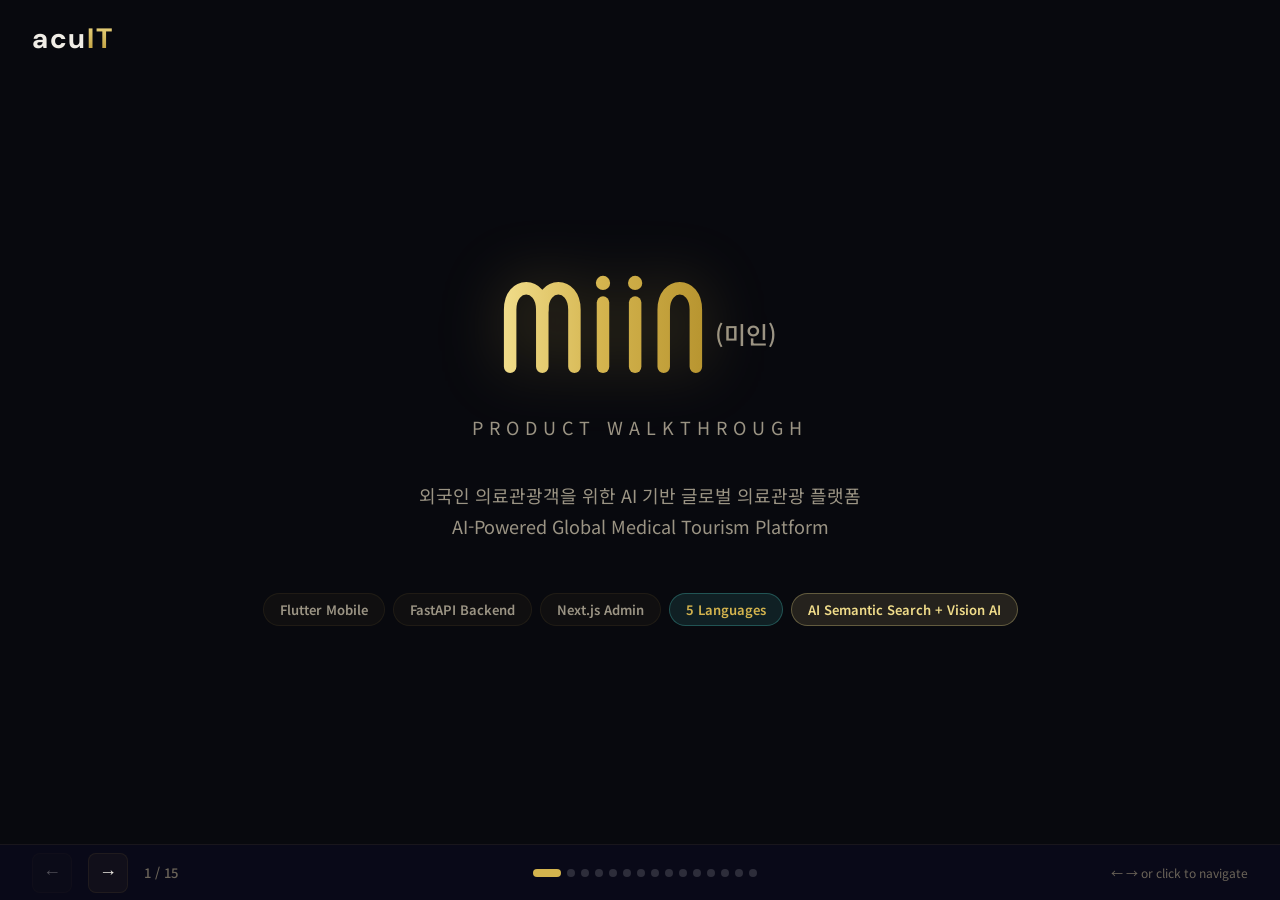
<file: walkthrough-deck/walkthrough.html>
<!DOCTYPE html>
<html lang="ko">
<head>
<meta charset="UTF-8">
<meta name="viewport" content="width=device-width, initial-scale=1.0">
<title>MIIN — App Walkthrough Deck</title>
<link rel="preconnect" href="https://fonts.googleapis.com">
<link rel="preconnect" href="https://fonts.gstatic.com" crossorigin>
<link href="https://fonts.googleapis.com/css2?family=DM+Sans:wght@400;500;600;700&family=Noto+Sans+KR:wght@300;400;500;600;700;800;900&display=swap" rel="stylesheet">
<style>
*, *::before, *::after { box-sizing: border-box; margin: 0; padding: 0; }

:root {
  /* Gold theme matching landing page */
  --primary: #D4B44E;
  --primary-light: #F0DC8A;
  --primary-dark: #B89530;
  --bg: #08090E;
  --bg-slide: #0E1017;
  --text: #F0EDE6;
  --text-dim: #9B9484;
  --text-muted: #6B6459;
  --accent: #D4B44E;
  --surface: rgba(212,180,78,0.04);
  --border: rgba(212,180,78,0.08);
  --accent-glow: rgba(212,180,78,0.18);
}

html, body {
  width: 100%; height: 100%;
  font-family: 'Noto Sans KR', -apple-system, sans-serif;
  background: var(--bg);
  color: var(--text);
  overflow: hidden;
  -webkit-font-smoothing: antialiased;
}

/* Mobile: allow vertical scroll */
@media (max-width: 768px) {
  html, body {
    overflow-y: auto;
    overflow-x: hidden;
    height: auto;
    min-height: 100vh;
  }
}

/* ===== PRESENTATION CONTAINER ===== */
.presentation {
  width: 100%; height: 100%;
  position: relative;
}

@media (max-width: 768px) {
  .presentation {
    height: auto;
    min-height: 100vh;
  }
}

/* ===== SLIDE ===== */
.slide {
  position: absolute;
  top: 0; left: 0; right: 0; bottom: 0;
  display: flex;
  align-items: center;
  justify-content: center;
  opacity: 0;
  transform: translateX(60px);
  transition: opacity 0.5s ease, transform 0.5s ease;
  pointer-events: none;
  padding: 40px;
}
.slide.active {
  opacity: 1;
  transform: translateX(0);
  pointer-events: all;
}
.slide.prev {
  opacity: 0;
  transform: translateX(-60px);
}

@media (max-width: 768px) {
  .slide {
    position: relative;
    min-height: auto;
    padding: 60px 16px 40px;
    opacity: 1 !important; /* Show all slides */
    transform: translateX(0) !important;
    pointer-events: all !important;
  }
  .slide.active,
  .slide.prev {
    transform: translateX(0);
  }

  /* Add separator between slides */
  .slide:not(:last-child) {
    border-bottom: 1px solid var(--border);
    margin-bottom: 0;
  }
}

/* ===== SLIDE LAYOUTS ===== */
.slide-inner {
  width: 100%;
  max-width: 1400px;
  height: 100%;
  display: flex;
  align-items: center;
  gap: 60px;
}

/* Title slide */
.slide-inner.title-layout {
  flex-direction: column;
  justify-content: center;
  text-align: center;
  gap: 20px;
}

/* Content + phones layout */
.slide-inner.content-phones {
  flex-direction: row;
}
.slide-content {
  flex: 1;
  max-width: 480px;
}
.slide-phones {
  flex: 1;
  display: flex;
  gap: 24px;
  justify-content: center;
  align-items: center;
}

/* Multi-phones (3+) */
.slide-inner.phones-only {
  flex-direction: column;
  gap: 24px;
}
.phones-row {
  display: flex;
  gap: 24px;
  justify-content: center;
  align-items: flex-start;
}

/* ===== TYPOGRAPHY ===== */
.slide-number {
  display: inline-block;
  font-size: 12px;
  font-weight: 700;
  letter-spacing: 3px;
  text-transform: uppercase;
  color: var(--primary);
  margin-bottom: 16px;
  padding: 4px 12px;
  background: rgba(78,205,196,0.1);
  border-radius: 4px;
}

/* Hero MIIN Logo */
.hero-logo-container {
  display: flex;
  align-items: center;
  justify-content: center;
  gap: 12px;
  margin-bottom: 20px;
}

.hero-miin-logo {
  display: block;
  filter: drop-shadow(0 0 30px rgba(212, 180, 78, 0.3));
  animation: logo-glow 4s ease-in-out infinite alternate;
}

@keyframes logo-glow {
  0% { filter: drop-shadow(0 0 20px rgba(212, 180, 78, 0.2)); }
  100% { filter: drop-shadow(0 0 40px rgba(212, 180, 78, 0.5)); }
}

.hero-subtitle-kr {
  font-size: 24px;
  font-weight: 500;
  color: var(--text-dim);
  font-family: 'Noto Sans KR', sans-serif;
  margin-top: 20px;
}

.hero-subtitle-text {
  font-size: 18px;
  font-weight: 400;
  letter-spacing: 6px;
  color: var(--text-dim);
  text-transform: uppercase;
  margin-bottom: 20px;
}

h1.hero-title {
  font-size: 72px;
  font-weight: 900;
  letter-spacing: -3px;
  line-height: 1;
  background: linear-gradient(135deg, var(--primary-light), var(--primary-dark));
  -webkit-background-clip: text;
  -webkit-text-fill-color: transparent;
  background-clip: text;
}
h1.hero-title .version {
  display: block;
  font-size: 18px;
  font-weight: 400;
  letter-spacing: 6px;
  -webkit-text-fill-color: var(--text-dim);
  margin-top: 16px;
}

h2.slide-title {
  font-size: 42px;
  font-weight: 800;
  letter-spacing: -1.5px;
  line-height: 1.2;
  margin-bottom: 16px;
}
h2.slide-title .highlight {
  color: var(--primary);
}

p.slide-subtitle {
  font-size: 18px;
  color: var(--text-dim);
  line-height: 1.7;
  max-width: 500px;
}
.title-layout p.slide-subtitle {
  max-width: 600px;
  margin: 0 auto;
}

p.slide-desc {
  font-size: 16px;
  color: var(--text-dim);
  line-height: 1.8;
  margin-bottom: 24px;
}

/* Feature pills */
.feature-pills {
  display: flex;
  flex-wrap: wrap;
  gap: 8px;
  margin-top: 20px;
}
.pill {
  padding: 6px 16px;
  border-radius: 20px;
  font-size: 13px;
  font-weight: 600;
  background: var(--surface);
  border: 1px solid var(--border);
  color: var(--text-dim);
}
.pill.accent {
  background: rgba(78,205,196,0.12);
  border-color: rgba(78,205,196,0.3);
  color: var(--primary);
}
.pill.new {
  background: rgba(240,220,138,0.12);
  border-color: rgba(240,220,138,0.3);
  color: var(--primary-light);
}

/* ===== PHONE MOCKUP ===== */
.phone-mockup {
  position: relative;
  width: 260px;
  flex-shrink: 0;
}
.phone-mockup.large {
  width: 300px;
}
.phone-mockup.small {
  width: 220px;
}
.phone-frame {
  background: #15171F;
  border-radius: 32px;
  padding: 8px;
  box-shadow:
    0 30px 80px rgba(0,0,0,0.5),
    0 0 0 1px rgba(212,180,78,0.12),
    inset 0 0 0 1px rgba(212,180,78,0.06);
}
.phone-screen {
  border-radius: 24px;
  overflow: hidden;
  position: relative;
  background: #f5f5f5;
}
.phone-screen img {
  width: 100%;
  display: block;
}
/* Status bar overlay — blends with white app background */
.phone-screen::before {
  content: '';
  position: absolute;
  top: 0; left: 0; right: 0;
  height: 32px;
  background: linear-gradient(180deg, #fff 60%, rgba(255,255,255,0));
  z-index: 5;
  border-radius: 24px 24px 0 0;
  pointer-events: none;
}
.phone-notch {
  position: absolute;
  top: 0;
  left: 50%;
  transform: translateX(-50%);
  width: 100px;
  height: 22px;
  background: #15171F;
  border-radius: 0 0 14px 14px;
  z-index: 10;
}
.phone-label {
  text-align: center;
  margin-top: 12px;
  font-size: 12px;
  font-weight: 600;
  color: var(--text-muted);
  letter-spacing: 1px;
  text-transform: uppercase;
}

/* Arrow indicator between phones */
.phone-arrow {
  display: flex;
  align-items: center;
  color: var(--primary);
  font-size: 28px;
  opacity: 0.6;
}

/* ===== NAVIGATION ===== */
.nav-bar {
  position: fixed;
  bottom: 0; left: 0; right: 0;
  height: 56px;
  background: rgba(10,10,26,0.9);
  backdrop-filter: blur(16px);
  border-top: 1px solid var(--border);
  display: flex;
  align-items: center;
  justify-content: space-between;
  padding: 0 32px;
  z-index: 1000;
}
.nav-left, .nav-right {
  display: flex;
  align-items: center;
  gap: 16px;
}
.nav-btn {
  width: 40px; height: 40px;
  border: 1px solid var(--border);
  border-radius: 8px;
  background: var(--surface);
  color: var(--text);
  display: flex;
  align-items: center;
  justify-content: center;
  cursor: pointer;
  font-size: 18px;
  transition: all 0.2s;
}
.nav-btn:hover {
  background: rgba(212,180,78,0.1);
  border-color: rgba(212,180,78,0.3);
  box-shadow: 0 0 16px var(--accent-glow);
}
.nav-btn:disabled {
  opacity: 0.3;
  cursor: default;
}

/* Progress dots */
.progress-dots {
  display: flex;
  gap: 6px;
  align-items: center;
}
.dot {
  width: 8px; height: 8px;
  border-radius: 50%;
  background: rgba(255,255,255,0.15);
  transition: all 0.3s;
  cursor: pointer;
}
.dot.active {
  width: 28px;
  border-radius: 4px;
  background: var(--primary);
}

.slide-counter {
  font-size: 13px;
  color: var(--text-muted);
  font-weight: 500;
  font-variant-numeric: tabular-nums;
}

/* ===== KEY SHORTCUT HINT ===== */
.key-hint {
  position: fixed;
  bottom: 72px;
  right: 32px;
  font-size: 11px;
  color: var(--text-muted);
  opacity: 0.5;
  z-index: 999;
}

/* ===== HOME LOGO ===== */
.home-logo {
  position: fixed;
  top: 20px;
  left: 32px;
  z-index: 1000;
  font-size: 28px;
  font-weight: 700;
  font-family: 'DM Sans', sans-serif;
  letter-spacing: 0.06em;
  cursor: pointer;
  transition: opacity 0.3s ease;
}
.home-logo:hover {
  opacity: 0.8;
}
.home-logo a {
  text-decoration: none;
  display: flex;
  align-items: baseline;
}
.home-logo .logo-acu {
  color: var(--text);
}
.home-logo .logo-it {
  background: linear-gradient(180deg, var(--primary-light), var(--primary-dark));
  -webkit-background-clip: text;
  -webkit-text-fill-color: transparent;
  background-clip: text;
  text-transform: uppercase;
}

/* ===== INFO GRID (for tech/roadmap slides) ===== */
.info-grid {
  display: grid;
  grid-template-columns: repeat(auto-fit, minmax(260px, 1fr));
  gap: 16px;
  width: 100%;
  max-width: 1200px;
}
.info-card {
  background: var(--surface);
  border: 1px solid var(--border);
  border-radius: 16px;
  padding: 24px;
}
.info-card h4 {
  font-size: 15px;
  font-weight: 700;
  color: var(--primary);
  margin-bottom: 12px;
}
.info-card ul {
  list-style: none;
}
.info-card li {
  font-size: 14px;
  color: var(--text-dim);
  padding: 4px 0 4px 18px;
  position: relative;
  line-height: 1.5;
}
.info-card li::before {
  content: '>';
  position: absolute;
  left: 0;
  color: var(--primary);
  font-weight: 700;
}

/* Tech arch boxes */
.arch-flow {
  display: flex;
  flex-direction: column;
  align-items: center;
  gap: 12px;
  width: 100%;
  max-width: 900px;
}
.arch-row {
  display: flex;
  gap: 16px;
  justify-content: center;
  flex-wrap: wrap;
}
.arch-box {
  background: var(--surface);
  border: 1px solid var(--border);
  border-radius: 12px;
  padding: 20px 28px;
  text-align: center;
  min-width: 180px;
  transition: all 0.3s ease;
}
.arch-box:hover {
  border-color: rgba(212,180,78,0.3);
  box-shadow: 0 0 20px var(--accent-glow);
}
.arch-box h5 {
  font-size: 14px;
  font-weight: 700;
  color: var(--text);
  margin-bottom: 4px;
}
.arch-box .tech {
  font-size: 13px;
  color: var(--primary);
  font-weight: 600;
}
.arch-box .details {
  font-size: 11px;
  color: var(--text-muted);
  margin-top: 6px;
  line-height: 1.5;
}
.arch-arrow-down {
  color: var(--primary);
  font-size: 22px;
  opacity: 0.6;
}

/* Roadmap */
.roadmap-grid {
  display: grid;
  grid-template-columns: repeat(3, 1fr);
  gap: 20px;
  width: 100%;
  max-width: 1100px;
}
.roadmap-card {
  background: var(--surface);
  border: 1px solid var(--border);
  border-radius: 16px;
  padding: 28px;
}
.roadmap-card.current {
  border-color: rgba(212,180,78,0.4);
  background: rgba(212,180,78,0.06);
}
.roadmap-card h4 {
  font-size: 16px;
  font-weight: 700;
  margin-bottom: 16px;
}
.roadmap-card.current h4 { color: var(--primary); }
.roadmap-card ul {
  list-style: none;
}
.roadmap-card li {
  font-size: 13px;
  color: var(--text-dim);
  padding: 5px 0 5px 20px;
  position: relative;
  line-height: 1.5;
}
.roadmap-card li::before {
  content: '>';
  position: absolute;
  left: 0;
  color: var(--primary);
  font-weight: 700;
}
.roadmap-card.current li::before { content: '✓'; }

/* ===== RESPONSIVE ===== */
@media (max-width: 1100px) {
  .slide-inner.content-phones { flex-direction: column; gap: 32px; }
  .slide-content { max-width: 100%; text-align: center; }
  .slide-content .feature-pills { justify-content: center; }
  h2.slide-title { font-size: 32px; }
  .phone-mockup { width: 200px; }
  .phone-mockup.large { width: 240px; }
  .roadmap-grid { grid-template-columns: 1fr; }
  .hero-miin-logo { width: 160px; height: 80px; }
  .hero-subtitle-kr { font-size: 20px; }
}

@media (max-width: 768px) {
  /* Hero logo */
  .hero-miin-logo { width: 120px; height: 60px; }
  .hero-subtitle-kr { font-size: 16px; }
  .hero-subtitle-text { font-size: 12px; letter-spacing: 3px; margin-bottom: 16px; }

  /* Home logo - make it sticky */
  .home-logo {
    font-size: 18px;
    top: 12px;
    left: 12px;
    background: rgba(8, 9, 14, 0.95);
    padding: 6px 10px;
    border-radius: 6px;
    backdrop-filter: blur(12px);
    box-shadow: 0 2px 8px rgba(0,0,0,0.3);
    position: sticky;
    z-index: 1000;
  }

  /* Slides */
  .slide-inner { gap: 24px; }

  /* First slide - extra top padding */
  .slide:first-child {
    padding-top: 80px;
  }

  /* Typography */
  h2.slide-title {
    font-size: 24px;
    margin-bottom: 12px;
    line-height: 1.3;
  }
  .slide-subtitle {
    font-size: 14px;
    line-height: 1.6;
  }
  .slide-desc {
    font-size: 14px;
    margin-bottom: 16px;
  }
  .slide-number {
    font-size: 10px;
    padding: 3px 8px;
    margin-bottom: 12px;
  }

  /* Pills */
  .feature-pills {
    gap: 6px;
    margin-top: 16px;
  }
  .pill {
    padding: 4px 10px;
    font-size: 11px;
  }

  /* Phone mockups */
  .phone-mockup { width: 140px; }
  .phone-mockup.large { width: 180px; }
  .phone-mockup.small { width: 120px; }

  .slide-phones {
    gap: 12px;
    flex-wrap: wrap;
    justify-content: center;
  }

  .phone-label {
    font-size: 10px;
    margin-top: 8px;
  }

  .phone-arrow {
    font-size: 20px;
    display: none; /* Hide arrows on mobile */
  }

  /* Info grids */
  .info-grid {
    grid-template-columns: 1fr;
    gap: 12px;
  }
  .info-card {
    padding: 16px;
  }
  .info-card h4 {
    font-size: 13px;
  }
  .info-card li {
    font-size: 12px;
  }

  /* Tech arch */
  .arch-flow {
    max-width: 100%;
  }
  .arch-row {
    display: grid;
    grid-template-columns: repeat(2, 1fr);
    gap: 10px;
  }
  /* Backend row - single centered item */
  .arch-row:has(.arch-box[style*="border-color"]) {
    grid-template-columns: 1fr;
    max-width: 100%;
  }
  .arch-box {
    padding: 16px 20px;
    min-width: auto;
    width: 100%;
  }
  .arch-box h5 {
    font-size: 13px;
  }
  .arch-box .tech {
    font-size: 12px;
  }
  .arch-box .details {
    font-size: 10px;
  }

  /* Roadmap */
  .roadmap-grid {
    grid-template-columns: 1fr;
    gap: 16px;
  }
  .roadmap-card {
    padding: 20px;
  }
  .roadmap-card h4 {
    font-size: 14px;
  }
  .roadmap-card li {
    font-size: 12px;
  }

  /* Navigation - hide on mobile */
  .nav-bar {
    display: none;
  }

  /* Key hint */
  .key-hint {
    display: none;
  }
}

@media (max-width: 480px) {
  /* Extra small screens */
  .hero-miin-logo { width: 100px; height: 50px; }
  .hero-subtitle-kr { font-size: 14px; }
  .hero-subtitle-text { font-size: 11px; letter-spacing: 2px; }

  h2.slide-title { font-size: 20px; }
  .slide-subtitle { font-size: 13px; }

  .phone-mockup { width: 110px; }
  .phone-mockup.large { width: 140px; }
  .phone-mockup.small { width: 100px; }

  .slide-phones { gap: 8px; }

  .feature-pills { gap: 4px; }
  .pill {
    padding: 3px 8px;
    font-size: 10px;
  }
}
</style>
</head>
<body>

<!-- Home Logo -->
<div class="home-logo">
  <a href="../index.html">
    <span class="logo-acu">acu</span><span class="logo-it">IT</span>
  </a>
</div>

<div class="presentation" id="presentation">

<!-- ==================== SLIDE 0: TITLE ==================== -->
<div class="slide active" data-index="0">
  <div class="slide-inner title-layout">
    <div class="hero-logo-container">
      <svg class="hero-miin-logo" viewBox="0 0 112 56" width="200" height="100" fill="none"
        xmlns="http://www.w3.org/2000/svg">
        <defs>
          <linearGradient id="miin-hero-g" x1="0" y1="0" x2="112" y2="0" gradientUnits="userSpaceOnUse">
            <stop stop-color="#F0DC8A" />
            <stop offset="0.5" stop-color="#D4B44E" />
            <stop offset="1" stop-color="#B89530" />
          </linearGradient>
        </defs>
        <path d="M4 52V20C4 4 22 4 22 20V52" stroke="url(#miin-hero-g)" stroke-width="7" stroke-linecap="round" />
        <path d="M22 20C22 4 40 4 40 20V52" stroke="url(#miin-hero-g)" stroke-width="7" stroke-linecap="round" />
        <circle cx="56" cy="5" r="4" fill="url(#miin-hero-g)" />
        <path d="M56 16V52" stroke="url(#miin-hero-g)" stroke-width="7" stroke-linecap="round" />
        <circle cx="74" cy="5" r="4" fill="url(#miin-hero-g)" />
        <path d="M74 16V52" stroke="url(#miin-hero-g)" stroke-width="7" stroke-linecap="round" />
        <path d="M90 52V20C90 4 108 4 108 20V52" stroke="url(#miin-hero-g)" stroke-width="7" stroke-linecap="round" />
      </svg>
      <span class="hero-subtitle-kr">(미인)</span>
    </div>
    <h2 class="hero-subtitle-text">PRODUCT WALKTHROUGH</h2>
    <p class="slide-subtitle">
      외국인 의료관광객을 위한 AI 기반 글로벌 의료관광 플랫폼<br>
      AI-Powered Global Medical Tourism Platform
    </p>
    <div class="feature-pills" style="justify-content:center; margin-top:32px">
      <span class="pill">Flutter Mobile</span>
      <span class="pill">FastAPI Backend</span>
      <span class="pill">Next.js Admin</span>
      <span class="pill accent">5 Languages</span>
      <span class="pill new">AI Semantic Search + Vision AI</span>
    </div>
  </div>
</div>

<!-- ==================== SLIDE 1: HOME ==================== -->
<div class="slide" data-index="1">
  <div class="slide-inner content-phones">
    <div class="slide-content">
      <div class="slide-number">01 — Home</div>
      <h2 class="slide-title"><span class="highlight">홈 화면</span><br>맞춤 탐색의 시작</h2>
      <p class="slide-desc">
        프로모션 배너, 16개 시술 카테고리, 할인 시술, 리뷰 많은 시술, 높은 평점 시술, 인기 클리닉 랭킹까지 홈에서 한눈에 탐색.
      </p>
      <div class="feature-pills">
        <span class="pill accent">16개 카테고리</span>
        <span class="pill">프로모션 배너</span>
        <span class="pill">인기 클리닉 TOP 5</span>
        <span class="pill accent">5개국어 전환</span>
      </div>
    </div>
    <div class="slide-phones">
      <div class="phone-mockup small">
        <div class="phone-frame">
          <div class="phone-screen">
            <img src="images/home.jpg" alt="Home">
          </div>
        </div>
        <div class="phone-label">Home</div>
      </div>
      <div class="phone-mockup small">
        <div class="phone-frame">
          <div class="phone-screen">
            <img src="images/home-scroll1.jpg" alt="Home Scroll 1">
          </div>
        </div>
        <div class="phone-label">Best Reviews</div>
      </div>
      <div class="phone-mockup small">
        <div class="phone-frame">
          <div class="phone-screen">
            <img src="images/home-scroll2.jpg" alt="Home Scroll 2">
          </div>
        </div>
        <div class="phone-label">Popular Clinics</div>
      </div>
    </div>
  </div>
</div>

<!-- ==================== SLIDE 2: LANGUAGE ==================== -->
<div class="slide" data-index="2">
  <div class="slide-inner content-phones">
    <div class="slide-content">
      <div class="slide-number">02 — Multi-Language</div>
      <h2 class="slide-title"><span class="highlight">5개국어</span><br>글로벌 접근성</h2>
      <p class="slide-desc">
        English, 한국어, 日本語, 中文, Tiếng Việt 지원. 앱 전체 UI와 콘텐츠가 선택한 언어로 즉시 전환됩니다.
      </p>
      <div class="feature-pills">
        <span class="pill accent">English</span>
        <span class="pill accent">한국어</span>
        <span class="pill accent">日本語</span>
        <span class="pill accent">中文</span>
        <span class="pill accent">Tiếng Việt</span>
      </div>
    </div>
    <div class="slide-phones">
      <div class="phone-mockup large">
        <div class="phone-frame">
          <div class="phone-screen">
            <img src="images/home-language.jpg" alt="Language">
          </div>
        </div>
        <div class="phone-label">Language Selector</div>
      </div>
    </div>
  </div>
</div>

<!-- ==================== SLIDE 3: SEARCH ==================== -->
<div class="slide" data-index="3">
  <div class="slide-inner content-phones">
    <div class="slide-content">
      <div class="slide-number">03 — Search & Discovery</div>
      <h2 class="slide-title"><span class="highlight">AI 검색</span>과<br>스마트 필터링</h2>
      <p class="slide-desc">
        AI 모드 ON 시 대화형 AI 챗봇 인터페이스로 전환. 사진 업로드로 Vision AI가 얼굴 분석 후 시술 추천 및 시뮬레이션. 자연어로 "회복 빠르고 자연스러운 코 수술" 같은 복합 요구사항 처리.
      </p>
      <div class="feature-pills">
        <span class="pill new">AI 시맨틱 검색</span>
        <span class="pill new">Vision AI 사진 분석</span>
        <span class="pill">카테고리 필터</span>
        <span class="pill">인기 검색어</span>
      </div>
    </div>
    <div class="slide-phones">
      <div class="phone-mockup">
        <div class="phone-frame">
          <div class="phone-screen">
            <img src="images/search.jpg" alt="Search">
          </div>
        </div>
        <div class="phone-label">Search</div>
      </div>
      <div class="phone-arrow">&#10132;</div>
      <div class="phone-mockup">
        <div class="phone-frame">
          <div class="phone-screen">
            <img src="images/search-results.jpg" alt="Results">
          </div>
        </div>
        <div class="phone-label">Results</div>
      </div>
    </div>
  </div>
</div>

<!-- ==================== SLIDE 4: CLINIC ==================== -->
<div class="slide" data-index="4">
  <div class="slide-inner content-phones">
    <div class="slide-content">
      <div class="slide-number">04 — Clinic Detail</div>
      <h2 class="slide-title"><span class="highlight">클리닉</span> 프로필<br>신뢰의 시작</h2>
      <p class="slide-desc">
        병원소개, 영업시간, 지도, 연락처부터 의료진 경력/전문분야, 시술 목록과 가격, 리뷰 별점 분포까지 탭으로 구분.
      </p>
      <div class="feature-pills">
        <span class="pill">병원 소개</span>
        <span class="pill accent">의사 프로필</span>
        <span class="pill">시술 + 가격</span>
        <span class="pill accent">리뷰 27개</span>
      </div>
    </div>
    <div class="slide-phones">
      <div class="phone-mockup small">
        <div class="phone-frame">
          <div class="phone-screen">
            <img src="images/clinic.jpg" alt="Clinic">
          </div>
        </div>
        <div class="phone-label">Info</div>
      </div>
      <div class="phone-mockup small">
        <div class="phone-frame">
          <div class="phone-screen">
            <img src="images/clinic-doctors.jpg" alt="Doctors">
          </div>
        </div>
        <div class="phone-label">Doctors</div>
      </div>
      <div class="phone-mockup small">
        <div class="phone-frame">
          <div class="phone-screen">
            <img src="images/clinic-procedures.jpg" alt="Procedures">
          </div>
        </div>
        <div class="phone-label">Procedures</div>
      </div>
    </div>
  </div>
</div>

<!-- ==================== SLIDE 5: CLINIC REVIEWS ==================== -->
<div class="slide" data-index="5">
  <div class="slide-inner content-phones">
    <div class="slide-content">
      <div class="slide-number">05 — Reviews & Map</div>
      <h2 class="slide-title"><span class="highlight">리뷰</span> 시스템과<br>위치 정보</h2>
      <p class="slide-desc">
        별점 분포 그래프, 시술별 필터링, 내 리뷰 하이라이트, 인증 뱃지. OpenStreetMap 기반 클리닉 위치와 연락처 정보 제공.
      </p>
      <div class="feature-pills">
        <span class="pill accent">별점 분포 차트</span>
        <span class="pill">시술별 필터</span>
        <span class="pill">인증 리뷰</span>
        <span class="pill accent">지도 + 길찾기</span>
      </div>
    </div>
    <div class="slide-phones">
      <div class="phone-mockup small">
        <div class="phone-frame">
          <div class="phone-screen">
            <img src="images/clinic-reviews.jpg" alt="Reviews">
          </div>
        </div>
        <div class="phone-label">Reviews</div>
      </div>
      <div class="phone-mockup small">
        <div class="phone-frame">
          <div class="phone-screen">
            <img src="images/clinic-scroll1.jpg" alt="Map">
          </div>
        </div>
        <div class="phone-label">Map</div>
      </div>
      <div class="phone-mockup small">
        <div class="phone-frame">
          <div class="phone-screen">
            <img src="images/clinic-scroll2.jpg" alt="Contact">
          </div>
        </div>
        <div class="phone-label">Contact</div>
      </div>
    </div>
  </div>
</div>

<!-- ==================== SLIDE 6: PROCEDURE DETAIL ==================== -->
<div class="slide" data-index="6">
  <div class="slide-inner content-phones">
    <div class="slide-content">
      <div class="slide-number">06 — Procedure Detail</div>
      <h2 class="slide-title"><span class="highlight">시술 상세</span><br>정보와 리뷰</h2>
      <p class="slide-desc">
        시술 사진 갤러리, 시술 정보(부가세, 마취비 등), 리뷰 목록과 답변. 하단에서 바로 1:1 상담, "Ask miin AI", 예약하기로 연결.
      </p>
      <div class="feature-pills">
        <span class="pill accent">시술 사진 갤러리</span>
        <span class="pill">시술 옵션 정보</span>
        <span class="pill">리뷰 + 답변</span>
        <span class="pill accent">즐겨찾기</span>
      </div>
    </div>
    <div class="slide-phones">
      <div class="phone-mockup small">
        <div class="phone-frame">
          <div class="phone-screen">
            <img src="images/procedure-detail.jpg" alt="Procedure">
          </div>
        </div>
        <div class="phone-label">Detail</div>
      </div>
      <div class="phone-mockup small">
        <div class="phone-frame">
          <div class="phone-screen">
            <img src="images/procedure-scroll1.jpg" alt="Options">
          </div>
        </div>
        <div class="phone-label">Options</div>
      </div>
      <div class="phone-mockup small">
        <div class="phone-frame">
          <div class="phone-screen">
            <img src="images/procedure-scroll2.jpg" alt="Reviews & Hospital">
          </div>
        </div>
        <div class="phone-label">Reviews</div>
      </div>
    </div>
  </div>
</div>

<!-- ==================== SLIDE 7: BOOKING FLOW ==================== -->
<div class="slide" data-index="7">
  <div class="slide-inner content-phones">
    <div class="slide-content">
      <div class="slide-number">07 — Booking Flow</div>
      <h2 class="slide-title"><span class="highlight">예약</span> 플로우<br>3단계 완료</h2>
      <p class="slide-desc">
        캘린더에서 날짜 선택 → 가용 타임슬롯 선택 → 메모 추가 → 예약 완료. 예약 확정 후 상세 정보와 취소 기능 제공.
      </p>
      <div class="feature-pills">
        <span class="pill accent">캘린더 날짜 선택</span>
        <span class="pill">타임슬롯 선택</span>
        <span class="pill accent">예약 완료</span>
        <span class="pill">예약 상세/취소</span>
      </div>
    </div>
    <div class="slide-phones">
      <div class="phone-mockup small">
        <div class="phone-frame">
          <div class="phone-screen">
            <img src="images/procedure-booking.jpg" alt="Book">
          </div>
        </div>
        <div class="phone-label">Select Time</div>
      </div>
      <div class="phone-arrow">&#10132;</div>
      <div class="phone-mockup small">
        <div class="phone-frame">
          <div class="phone-screen">
            <img src="images/procedure-booked.jpg" alt="Confirmed">
          </div>
        </div>
        <div class="phone-label">Confirmed</div>
      </div>
      <div class="phone-arrow">&#10132;</div>
      <div class="phone-mockup small">
        <div class="phone-frame">
          <div class="phone-screen">
            <img src="images/procedure-booking-detail.jpg" alt="Detail">
          </div>
        </div>
        <div class="phone-label">Detail</div>
      </div>
    </div>
  </div>
</div>

<!-- ==================== SLIDE 8: CONSULTATION ==================== -->
<div class="slide" data-index="8">
  <div class="slide-inner content-phones">
    <div class="slide-content">
      <div class="slide-number">08 — 1:1 Consultation</div>
      <h2 class="slide-title"><span class="highlight">1:1 상담</span><br>실시간 채팅</h2>
      <p class="slide-desc">
        클리닉/시술별 FAQ 자동 추천으로 빠른 진입. 텍스트 + 이미지 전송으로 정확한 비대면 상담. 상담 → 예약으로 자연스러운 전환.
      </p>
      <div class="feature-pills">
        <span class="pill accent">FAQ 자동 추천</span>
        <span class="pill">실시간 메시징</span>
        <span class="pill accent">이미지 전송</span>
        <span class="pill">상담 → 예약</span>
      </div>
    </div>
    <div class="slide-phones">
      <div class="phone-mockup small">
        <div class="phone-frame">
          <div class="phone-screen">
            <img src="images/clinic-consultation.jpg" alt="Clinic Consult">
          </div>
        </div>
        <div class="phone-label">Clinic FAQ</div>
      </div>
      <div class="phone-mockup small">
        <div class="phone-frame">
          <div class="phone-screen">
            <img src="images/procedure-consultation.jpg" alt="Procedure Consult">
          </div>
        </div>
        <div class="phone-label">Procedure FAQ</div>
      </div>
      <div class="phone-mockup small">
        <div class="phone-frame">
          <div class="phone-screen">
            <img src="images/procedure-consultation2.jpg" alt="Chat">
          </div>
        </div>
        <div class="phone-label">Live Chat</div>
      </div>
    </div>
  </div>
</div>

<!-- ==================== SLIDE 9: MY BOOKINGS ==================== -->
<div class="slide" data-index="9">
  <div class="slide-inner content-phones">
    <div class="slide-content">
      <div class="slide-number">09 — My Bookings</div>
      <h2 class="slide-title"><span class="highlight">예약 관리</span><br>리스트 & 캘린더</h2>
      <p class="slide-desc">
        예정된 예약/지난 예약 탭 분리. 캘린더 뷰로 일정 한눈에 확인. 예약 확정/완료/취소 상태 컬러 구분. 상담 내역도 함께 관리.
      </p>
      <div class="feature-pills">
        <span class="pill accent">리스트 / 캘린더 뷰</span>
        <span class="pill">상태별 필터</span>
        <span class="pill accent">상담 내역</span>
        <span class="pill">예약 상세 보기</span>
      </div>
    </div>
    <div class="slide-phones">
      <div class="phone-mockup">
        <div class="phone-frame">
          <div class="phone-screen">
            <img src="images/bookings.jpg" alt="Bookings">
          </div>
        </div>
        <div class="phone-label">List View</div>
      </div>
      <div class="phone-mockup">
        <div class="phone-frame">
          <div class="phone-screen">
            <img src="images/bookings-calendar.jpg" alt="Calendar">
          </div>
        </div>
        <div class="phone-label">Calendar View</div>
      </div>
    </div>
  </div>
</div>

<!-- ==================== SLIDE 10: MY PAGE ==================== -->
<div class="slide" data-index="10">
  <div class="slide-inner content-phones">
    <div class="slide-content">
      <div class="slide-number">10 — My Page</div>
      <h2 class="slide-title"><span class="highlight">마이페이지</span><br>나만의 공간</h2>
      <p class="slide-desc">
        프로필 완성도 바, 활동 대시보드(예약/리뷰/즐겨찾기 카운트), 의료서류 관리, 계정/언어/알림 설정, 고객지원까지 올인원.
      </p>
      <div class="feature-pills">
        <span class="pill accent">활동 대시보드</span>
        <span class="pill">의료 서류 관리</span>
        <span class="pill">언어/알림 설정</span>
        <span class="pill accent">고객지원</span>
      </div>
    </div>
    <div class="slide-phones">
      <div class="phone-mockup">
        <div class="phone-frame">
          <div class="phone-screen">
            <img src="images/mypage.jpg" alt="MyPage">
          </div>
        </div>
        <div class="phone-label">My Page</div>
      </div>
      <div class="phone-mockup">
        <div class="phone-frame">
          <div class="phone-screen">
            <img src="images/mypage-scroll.jpg" alt="Settings">
          </div>
        </div>
        <div class="phone-label">Settings</div>
      </div>
    </div>
  </div>
</div>

<!-- ==================== SLIDE 11: FAVORITES & CONSULTATIONS ==================== -->
<div class="slide" data-index="11">
  <div class="slide-inner content-phones">
    <div class="slide-content">
      <div class="slide-number">11 — Favorites & Consultations</div>
      <h2 class="slide-title"><span class="highlight">즐겨찾기</span>와<br>상담 관리</h2>
      <p class="slide-desc">
        관심 시술을 즐겨찾기에 저장. 내 상담 목록에서 진행 중/종료 상태 필터링. 클리닉별 상담 이력 한눈에 관리.
      </p>
      <div class="feature-pills">
        <span class="pill accent">시술 즐겨찾기</span>
        <span class="pill">상담 상태 필터</span>
        <span class="pill accent">이력 관리</span>
      </div>
    </div>
    <div class="slide-phones">
      <div class="phone-mockup">
        <div class="phone-frame">
          <div class="phone-screen">
            <img src="images/favorites.jpg" alt="Favorites">
          </div>
        </div>
        <div class="phone-label">Favorites</div>
      </div>
      <div class="phone-mockup">
        <div class="phone-frame">
          <div class="phone-screen">
            <img src="images/mypage-consultations.jpg" alt="Consultations">
          </div>
        </div>
        <div class="phone-label">My Consultations</div>
      </div>
    </div>
  </div>
</div>

<!-- ==================== SLIDE 12: TECH STACK ==================== -->
<div class="slide" data-index="12">
  <div class="slide-inner phones-only">
    <div style="text-align:center">
      <div class="slide-number">12 — Tech Architecture</div>
      <h2 class="slide-title" style="font-size:36px">기술 <span class="highlight">아키텍처</span></h2>
    </div>
    <div class="arch-flow">
      <div class="arch-row">
        <div class="arch-box">
          <h5>Mobile App</h5>
          <div class="tech">Flutter + Dart</div>
          <div class="details">Riverpod | GoRouter | Dio<br>FCM | Freezed | i18n (5 lang)</div>
        </div>
        <div class="arch-box">
          <h5>Admin Dashboard</h5>
          <div class="tech">Next.js + React</div>
          <div class="details">TypeScript | Tailwind | Radix UI<br>React Query | Zod</div>
        </div>
      </div>
      <div class="arch-arrow-down">&#9660; REST API &#9660;</div>
      <div class="arch-row">
        <div class="arch-box" style="border-color:rgba(78,205,196,0.3)">
          <h5>Backend API</h5>
          <div class="tech">FastAPI + Python</div>
          <div class="details">SQLAlchemy | JWT Auth | Pydantic<br>APScheduler | Rate Limiting</div>
        </div>
      </div>
      <div class="arch-arrow-down">&#9660;</div>
      <div class="arch-row">
        <div class="arch-box">
          <h5>Database</h5>
          <div class="tech">MySQL (RDS)</div>
          <div class="details">25+ Models<br>Alembic Migrations</div>
        </div>
        <div class="arch-box">
          <h5>Push</h5>
          <div class="tech">Firebase FCM</div>
          <div class="details">8 Notification Types<br>24h/1h Reminders</div>
        </div>
        <div class="arch-box">
          <h5>Storage</h5>
          <div class="tech">AWS S3</div>
          <div class="details">Image Upload<br>CDN Delivery</div>
        </div>
        <div class="arch-box">
          <h5>Deploy</h5>
          <div class="tech">AWS Fargate</div>
          <div class="details">Docker | ARM64<br>GitHub Actions CI/CD</div>
        </div>
      </div>
    </div>
  </div>
</div>

<!-- ==================== SLIDE 13: ROADMAP ==================== -->
<div class="slide" data-index="13">
  <div class="slide-inner phones-only">
    <div style="text-align:center">
      <div class="slide-number">13 — Roadmap</div>
      <h2 class="slide-title" style="font-size:36px">개발 <span class="highlight">로드맵</span></h2>
    </div>
    <div class="roadmap-grid">
      <div class="roadmap-card current">
        <h4>Phase 1 — Now &#10003;</h4>
        <ul>
          <li>핵심 기능 개발 완료</li>
          <li>푸시 알림 시스템 (NEW)</li>
          <li>이벤트 페이지 (NEW)</li>
          <li>5개 국어 i18n</li>
          <li>OAuth 소셜 로그인 (G/K/L)</li>
          <li>Admin 대시보드</li>
          <li>Docker + AWS 배포</li>
        </ul>
      </div>
      <div class="roadmap-card">
        <h4>Phase 2 — Growth</h4>
        <ul>
          <li>베타 런칭 & 클리닉 온보딩</li>
          <li>결제 시스템 연동</li>
          <li>AI 시맨틱 검색 + Vision AI 고도화</li>
          <li>리뷰 인증 시스템 (Closed-loop)</li>
          <li>항공권 연결 (메디컬 트립 패키지)</li>
          <li>마케팅 & 유저 유치</li>
          <li>앱스토어 출시</li>
        </ul>
      </div>
      <div class="roadmap-card">
        <h4>Phase 3 — Scale</h4>
        <ul>
          <li>서구권 등 국가 추가 확장</li>
          <li>숙박권 연결 (원스톱 트립 패키지)</li>
          <li>시술 연계 상품 판매 (K-뷰티 커머스)</li>
          <li>B2B API 라이선스</li>
          <li>클리닉 네트워크 1000+</li>
        </ul>
      </div>
    </div>
  </div>
</div>

<!-- ==================== SLIDE 14: THANK YOU ==================== -->
<div class="slide" data-index="14">
  <div class="slide-inner title-layout">
    <h1 class="hero-title">
      Thank You
    </h1>
    <p class="slide-subtitle">
      K-뷰티 의료관광의 새로운 글로벌 표준을 만들다
    </p>
    <div class="feature-pills" style="justify-content:center; margin-top:24px">
      <span class="pill accent">AcuIT Inc.</span>
    </div>
  </div>
</div>

</div><!-- .presentation -->

<!-- ===== BOTTOM NAV ===== -->
<div class="nav-bar">
  <div class="nav-left">
    <button class="nav-btn" id="prevBtn" onclick="navigate(-1)">&#8592;</button>
    <button class="nav-btn" id="nextBtn" onclick="navigate(1)">&#8594;</button>
    <span class="slide-counter" id="counter">1 / 15</span>
  </div>
  <div class="progress-dots" id="dots"></div>
  <div class="nav-right">
    <span style="font-size:12px;color:var(--text-muted)">&#8592; &#8594; or click to navigate</span>
  </div>
</div>

<script>
const slides = document.querySelectorAll('.slide');
const totalSlides = slides.length;
let currentSlide = 0;

// Build dots
const dotsContainer = document.getElementById('dots');
for (let i = 0; i < totalSlides; i++) {
  const dot = document.createElement('div');
  dot.className = 'dot' + (i === 0 ? ' active' : '');
  dot.onclick = () => goTo(i);
  dotsContainer.appendChild(dot);
}

function updateUI() {
  slides.forEach((s, i) => {
    s.classList.remove('active', 'prev');
    if (i === currentSlide) s.classList.add('active');
    else if (i < currentSlide) s.classList.add('prev');
  });
  document.querySelectorAll('.dot').forEach((d, i) => {
    d.classList.toggle('active', i === currentSlide);
  });
  document.getElementById('counter').textContent = `${currentSlide + 1} / ${totalSlides}`;
  document.getElementById('prevBtn').disabled = currentSlide === 0;
  document.getElementById('nextBtn').disabled = currentSlide === totalSlides - 1;
}

function navigate(dir) {
  const next = currentSlide + dir;
  if (next >= 0 && next < totalSlides) {
    currentSlide = next;
    updateUI();
  }
}

function goTo(index) {
  currentSlide = index;
  updateUI();
}

// Keyboard nav
document.addEventListener('keydown', (e) => {
  if (e.key === 'ArrowRight' || e.key === ' ') { e.preventDefault(); navigate(1); }
  if (e.key === 'ArrowLeft') { e.preventDefault(); navigate(-1); }
  if (e.key === 'Home') { e.preventDefault(); goTo(0); }
  if (e.key === 'End') { e.preventDefault(); goTo(totalSlides - 1); }
});

// Touch/swipe support
let touchStartX = 0;
document.addEventListener('touchstart', (e) => { touchStartX = e.touches[0].clientX; });
document.addEventListener('touchend', (e) => {
  const diff = touchStartX - e.changedTouches[0].clientX;
  if (Math.abs(diff) > 60) navigate(diff > 0 ? 1 : -1);
});

updateUI();
</script>

</body>
</html>
</file>
